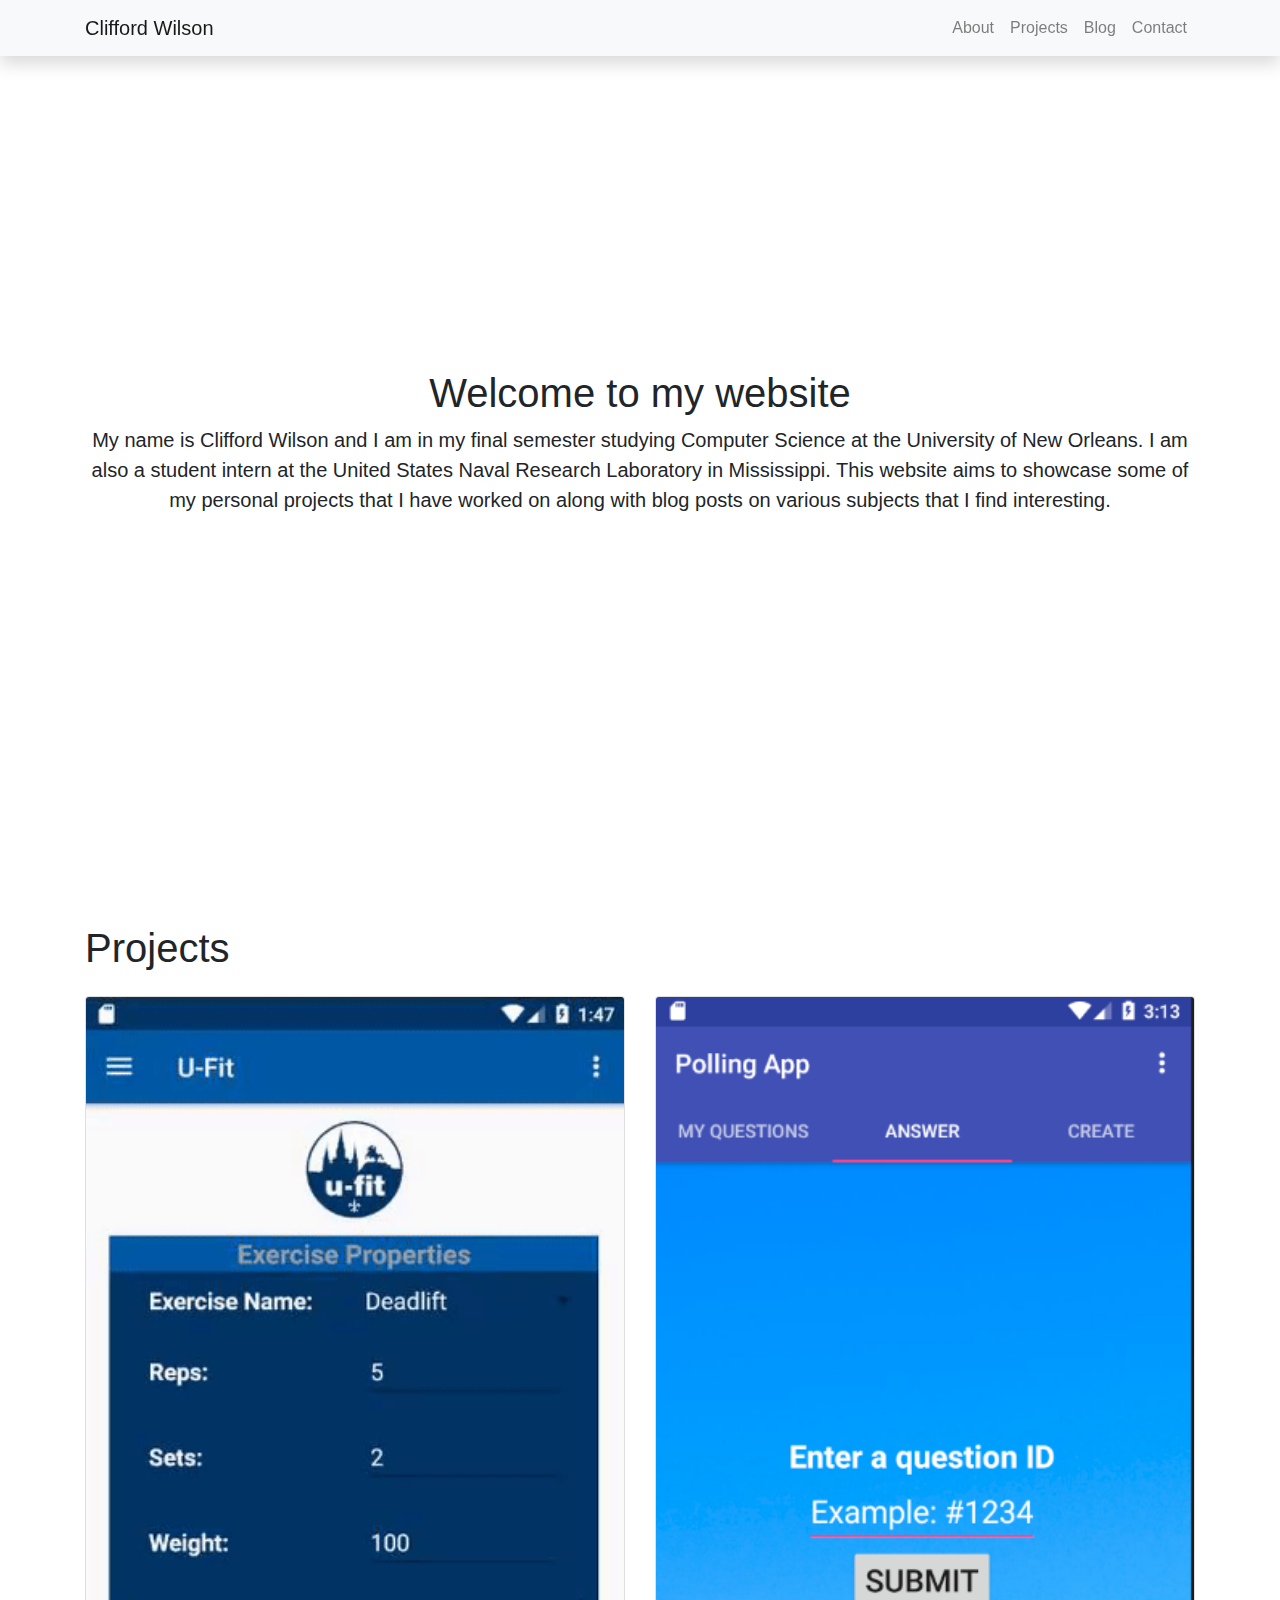
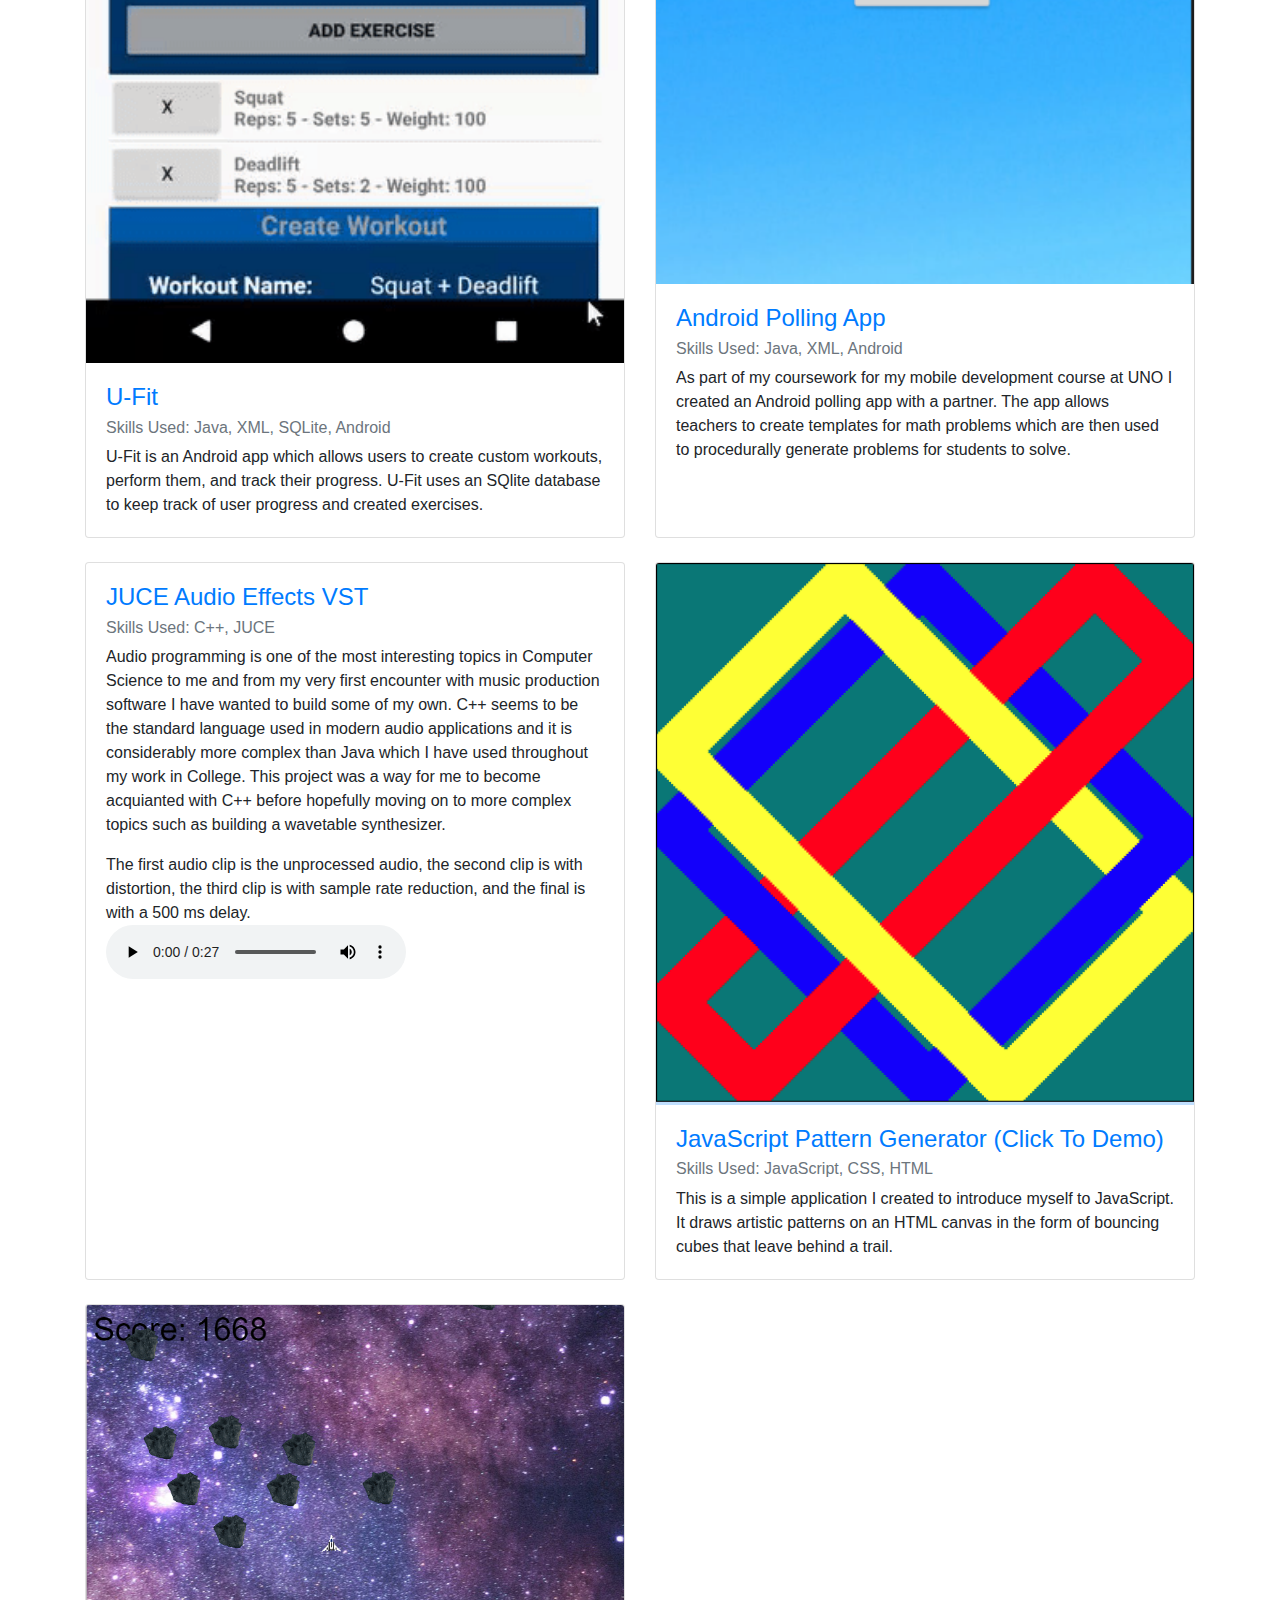
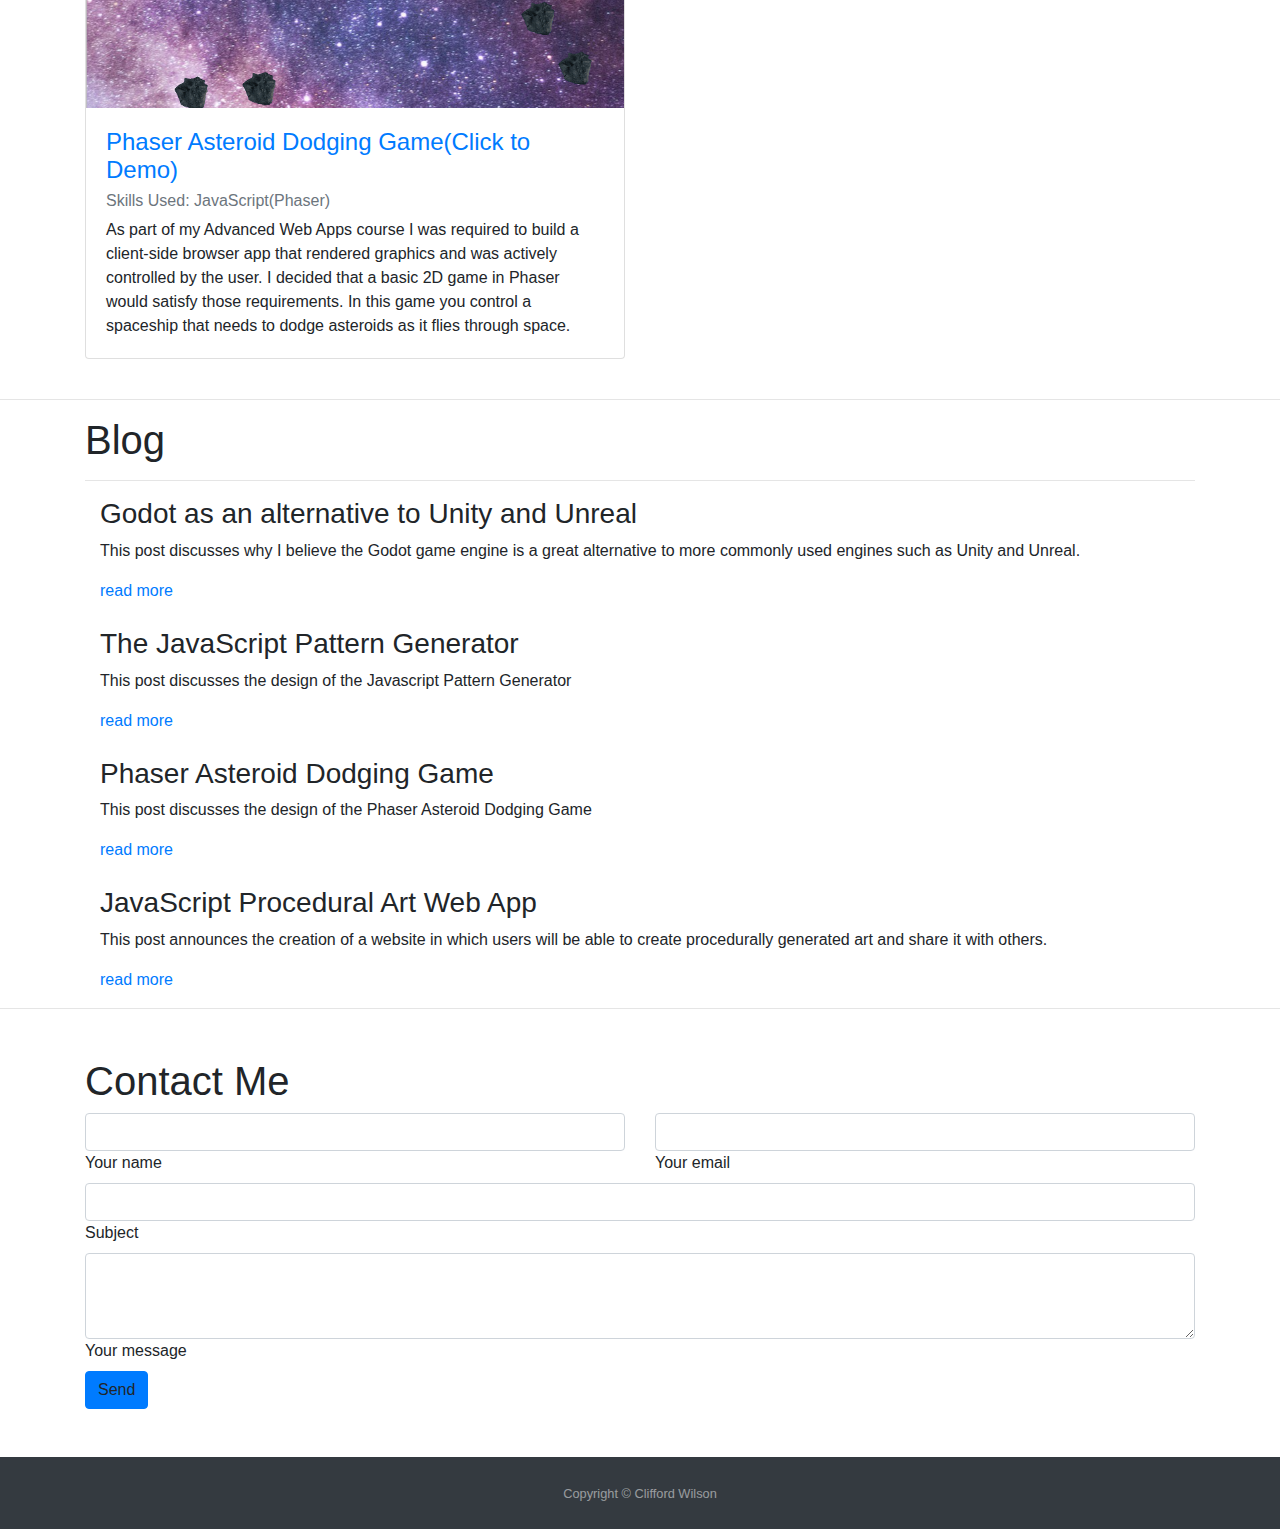
<file: index.html>
<!DOCTYPE html>
<html>

<head>
    <link href="css/bootstrap.min.css" rel="stylesheet">
    <link href="styles/style.css" rel="stylesheet">

    <script src="https://code.jquery.com/jquery-3.4.1.slim.min.js"
        integrity="sha384-J6qa4849blE2+poT4WnyKhv5vZF5SrPo0iEjwBvKU7imGFAV0wwj1yYfoRSJoZ+n"
        crossorigin="anonymous"></script>
    <script src="https://cdn.jsdelivr.net/npm/popper.js@1.16.0/dist/umd/popper.min.js"
        integrity="sha384-Q6E9RHvbIyZFJoft+2mJbHaEWldlvI9IOYy5n3zV9zzTtmI3UksdQRVvoxMfooAo"
        crossorigin="anonymous"></script>
    <script src="https://stackpath.bootstrapcdn.com/bootstrap/4.4.1/js/bootstrap.min.js"
        integrity="sha384-wfSDF2E50Y2D1uUdj0O3uMBJnjuUD4Ih7YwaYd1iqfktj0Uod8GCExl3Og8ifwB6"
        crossorigin="anonymous"></script>
</head>

<nav class="navbar navbar-expand-lg navbar-light bg-light shadow fixed-top">
    <div class="container">
        <a class="navbar-brand" href="#">Clifford Wilson</a>
        <button class="navbar-toggler" type="button" data-toggle="collapse" data-target="#navbarResponsive"
            aria-controls="navbarResponsive" aria-expanded="false" aria-label="Toggle navigation">
            <span class="navbar-toggler-icon"></span>
        </button>
        <div class="collapse navbar-collapse" id="navbarResponsive">
            <ul class="navbar-nav ml-auto">
                <li class="nav-item">
                    <a class="nav-link" href="#">About</a>
                </li>
                <li class="nav-item">
                    <a class="nav-link" href="#section-projects"> Projects</a>
                </li>
                <li class="nav-item">
                    <a class="nav-link" href="#section-blog"> Blog</a>
                </li>
                <li class="nav-item">
                    <a class="nav-link" href="#section-contact"> Contact</a>
                </li>
            </ul>
        </div>
    </div>
</nav>

<header class="masthead">
    <div class="container h-100">
        <div class="row h-100 align-items-center">
            <div class="col-12 text-center">
                <h1 class="font-weight-light">Welcome to my website</h1>
                <p class="lead">My name is Clifford Wilson and I am in my final semester studying Computer Science at the University of New Orleans.
                    I am also a student intern at the United States Naval Research Laboratory in Mississippi. This website aims to showcase some of my 
                    personal projects that I have worked on along with blog posts on various subjects that I find interesting.
                </p>
            </div>
        </div>
    </div>
</header>

<div class="container">

    <section id="section-projects">
    <h1 class="my-4">Projects</h1>

    <div class="row">
        <div class="col-lg-6 mb-4">
            <div class="card h-100">
                <a href="https://github.com/CliffWilson98/U-Fit"><img class="card-img-top" src="images/create_workout.gif" alt=""></a>
                <div class="card-body">
                    <h4 class="card-title">
                        <a href="https://github.com/CliffWilson98/U-Fit">U-Fit</a>
                    </h4>
                    <h6 class="card-subtitle mb-2 text-muted">Skills Used: Java, XML, SQLite, Android </h6>
                    <p class="card-text">U-Fit is an Android app which allows users to create custom workouts, 
                        perform them, and track their progress. U-Fit uses an SQlite database to keep track of user progress and created exercises. 
                    </p>
                </div>
            </div>
        </div>
        <div class="col-lg-6 mb-4">
            <div class="card h-100">
                <a href="https://github.com/CliffWilson98/Android-Polling-App"><img class="card-img-top" src="images/polling_app.png" alt=""></a>
                <div class="card-body">
                    <h4 class="card-title">
                        <a href="https://github.com/CliffWilson98/Android-Polling-App">Android Polling App</a>
                    </h4>
                    <h6 class="card-subtitle mb-2 text-muted">Skills Used: Java, XML, Android </h6>
                    <p class="card-text">
                        As part of my coursework for my mobile development course at UNO I created an Android polling app with a partner. 
                        The app allows teachers to create templates for math problems which are then used to procedurally generate problems 
                        for students to solve. 
                    </p>
                </div>
            </div>
        </div>
        <div class="col-lg-6 mb-4">
            <div class="card h-100">
                <div class="card-body">
                    <h4 class="card-title">
                        <a href="https://github.com/CliffWilson98/JUCE-Effects-VST">JUCE Audio Effects VST</a>
                    </h4>
                    <h6 class="card-subtitle mb-2 text-muted">Skills Used: C++, JUCE</h6>
                    <p class="card-text">
                        Audio programming is one of the most interesting topics in Computer Science to me and from my very first
					encounter with music production software I have wanted to build some of my own. C++ seems to be the standard language used in modern 
					audio applications and it is considerably more complex than Java which I have used throughout my work in College. 
					This project was a way for me to become acquianted with C++ before hopefully moving on to more complex topics such as building
					a wavetable synthesizer.
                    </p>
                    <figcaption>The first audio clip is the unprocessed audio, the second clip is with distortion, the third clip is 
                        with sample rate reduction, and the final is with a 500 ms delay. </figcaption>
                    <audio controls src="audio/VST_Audio.mp3"> Your browser does not support the <code> audio</code> element.
                    </audio> 
                </div>
            </div>
        </div>
        <div class="col-lg-6 mb-4">
            <div class="card h-100">
                <a href="patternGenerator.html"><img class="card-img-top" src="images/art_generator.png" alt=""></a>
                <div class="card-body">
                    <h4 class="card-title">
                        <a href="patternGenerator.html">JavaScript Pattern Generator (Click To Demo)</a>
                    </h4>
                    <h6 class="card-subtitle mb-2 text-muted">Skills Used: JavaScript, CSS, HTML</h6>
                    <p class="card-text"> This is a simple application I created to introduce myself to JavaScript.
                        It draws artistic patterns on an HTML canvas in the form of bouncing cubes that leave behind a trail.
                        </p>
                </div>
            </div>
        </div>
        <div class="col-lg-6 mb-4">
            <div class="card h-100">
                <a href="https://cliffwilson98.github.io/Phaser-Asteroid-Dodger/"><img class="card-img-top" src="images/asteroidDodger.png" alt=""></a>
                <div class="card-body">
                    <h4 class="card-title">
                        <a href="https://cliffwilson98.github.io/Phaser-Asteroid-Dodger/">Phaser Asteroid Dodging Game(Click to Demo)</a>
                    </h4>
                    <h6 class="card-subtitle mb-2 text-muted">Skills Used: JavaScript(Phaser)</h6>
                    <p class="card-text"> As part of my Advanced Web Apps course I was required to build a client-side browser app that rendered graphics and was 
                        actively controlled by the user. I decided that a basic 2D game in Phaser would satisfy those requirements. In this game you control a spaceship that needs 
                        to dodge asteroids as it flies through space. 
                        </p>
                </div>
            </div>
        </div>
    </div>
    </section>

</div>
</section>

<hr>
<!-- BLOG SECTION -->
<section id="section-blog">
<div class="container">
    <h1> Blog </h1>
    <hr>
    <article class='container'>
        <h3> Godot as an alternative to Unity and Unreal</h3>
        <p> This post discusses why I believe the Godot game engine is a great alternative to more commonly used
            engines such as Unity and Unreal.</p>
        <a href="post1.html"> read more </a>
    </article>
    <article class='container mt-4'>
        <h3> The JavaScript Pattern Generator</h3>
        <p> This post discusses the design of the Javascript Pattern Generator</p>
        <a href="patternGeneratorBlogPost.html"> read more </a>
    </article>
    <article class='container mt-4'>
        <h3> Phaser Asteroid Dodging Game</h3>
        <p> This post discusses the design of the Phaser Asteroid Dodging Game</p>
        <a href="asteroidDodgerBlogPost.html"> read more </a>
    </article>
    <article class='container mt-4'>
        <h3> JavaScript Procedural Art Web App</h3>
        <p> This post announces the creation of a website in which users will be able to create procedurally generated art and share it with others.</p>
        <a href="advancedArtGeneratorBlogPost.html"> read more </a>
    </article>
</div>
</section>

<hr>
<section id="section-contact">
<!-- CONTACT SECTION -->
<div class="container">
    <section class="my-5">

        <h1>Contact Me</h1>
        <div class="row">

            <div class="col-md-12 mb-md-0 mb-5">

                <form>

                    <div class="row">

                        <div class="col-md-6">
                            <div class="md-form mb-0">
                                <input type="text" id="contact-name" class="form-control">
                                <label for="contact-name" class="">Your name</label>
                            </div>
                        </div>

                        <div class="col-md-6">
                            <div class="md-form mb-0">
                                <input type="text" id="contact-email" class="form-control">
                                <label for="contact-email" class="">Your email</label>
                            </div>
                        </div>

                    </div>

                    <div class="row">

                        <div class="col-md-12">
                            <div class="md-form mb-0">
                                <input type="text" id="contact-Subject" class="form-control">
                                <label for="contact-Subject" class="">Subject</label>
                            </div>
                        </div>

                    </div>

                    <div class="row">

                        <div class="col-md-12">
                            <div class="md-form">
                                <textarea id="contact-message" class="form-control md-textarea" rows="3"></textarea>
                                <label for="contact-message">Your message</label>
                            </div>
                        </div>

                    </div>

                </form>

                <div class="text-center text-md-left">
                    <a class="btn btn-primary btn-md">Send</a>
                </div>

            </div>
        </div>

    </section>
</div>
</section>

<!-- FOOTER -->
<footer id="sticky-footer" class="py-4 bg-dark text-white-50">
    <div class="container text-center">
        <small>Copyright &copy; Clifford Wilson</small>
    </div>
</footer>

</html>
</file>
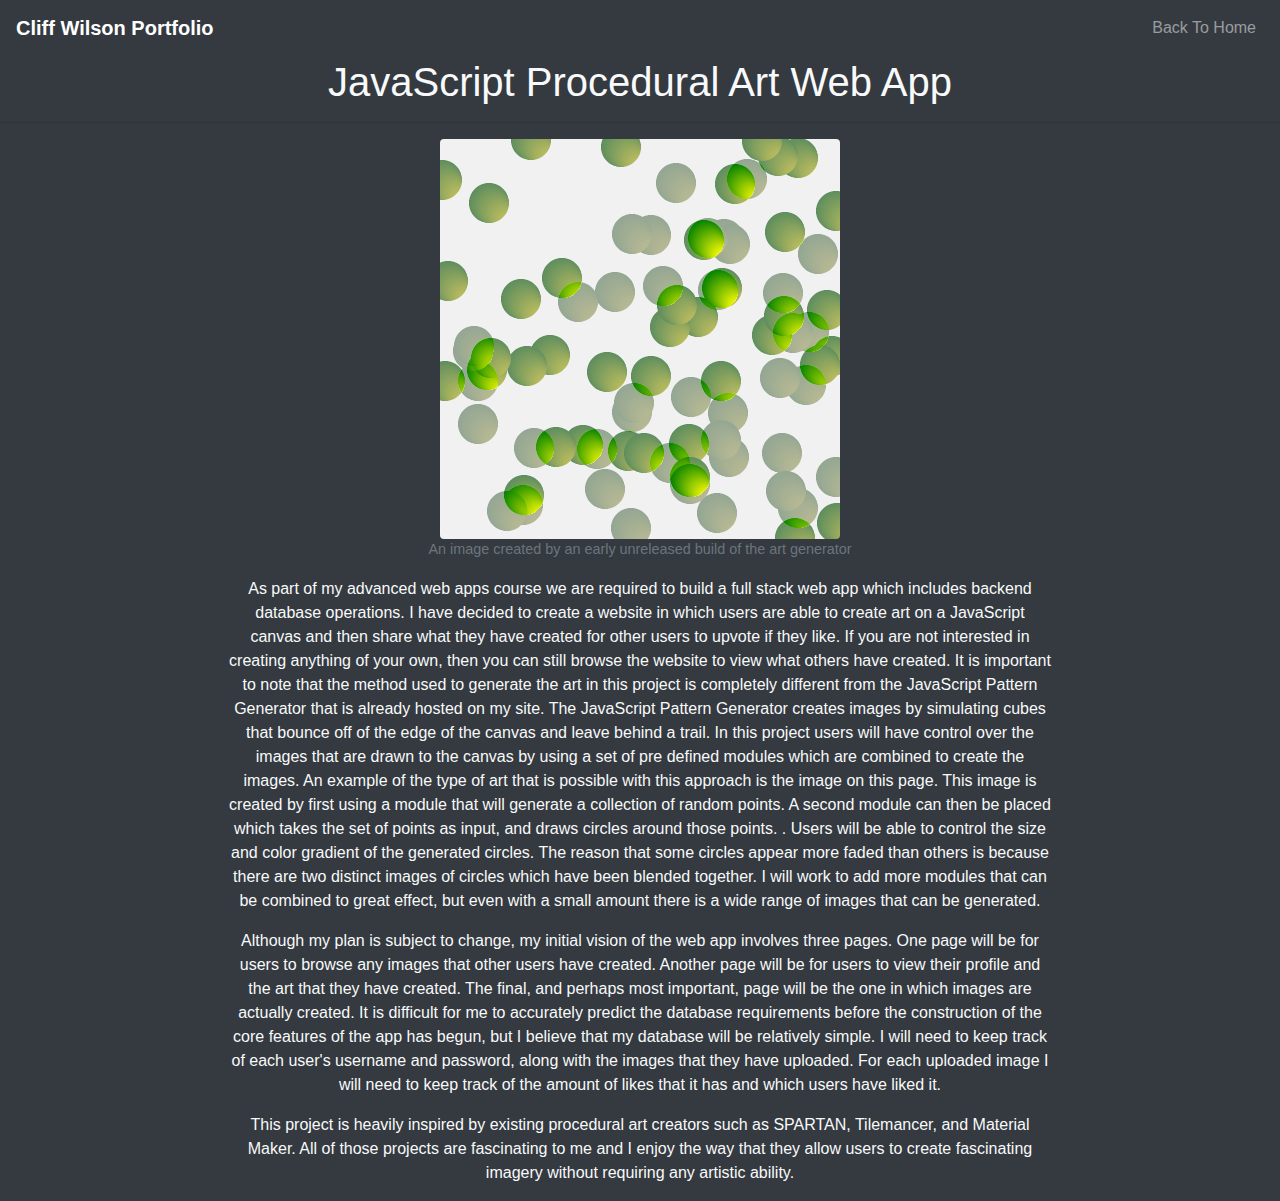
<file: advancedArtGeneratorBlogPost.html>
<!DOCTYPE html>
<html>

<head>
    <title>Cliff Wilson Portfolio</title>

    <style>
        section:before{
            height:58px;
            content: "";
            display: block;
        }

        section{
            min-height: 100vh;
        }

    </style>

    <link href="css/bootstrap.min.css" rel="stylesheet">
</head>

<body class="bg-dark">

    <nav id="top-navbar" class='navbar fixed-top navbar-expand-lg navbar-dark bg-dark'>
        <a class='navbar-brand' href="index.html"><strong>Cliff Wilson Portfolio</strong></a>

        <button class='navbar-toggler' type='button' data-toggle='collapse' data-target='#menu'>
            <span class='navbar-toggler-icon'></span>
        </button>

        <div class='collapse navbar-collapse' id='menu'>
            <ul class='nav navbar-nav ml-auto'>
                <li class='nav-item'>
                    <a class='nav-link' href="index.html"> Back To Home </a>
                </li>
        </div>
    </nav>

    <section class='text-light'>
        <div class="container-fluid text-center">
            <h1> JavaScript Procedural Art Web App</h1>
        </div>
        <hr>
        <div class="container-fluid text-center col-md-8">
            <img src="images/artExample.png" class="rounded">
            <figcaption class="figure-caption">An image created by an early unreleased build of the art generator</figcaption>
            <p class="mt-3"> 
                As part of my advanced web apps course we are required to build a full stack web app which includes backend database operations. I have decided to create a website in which users 
                are able to create art on a JavaScript canvas and then share what they have created for other users to upvote if they like. If you are not interested in creating anything of your own, 
                then you can still browse the website to view what others have created. It is important to note that the method
                used to generate the art in this project is completely different from the JavaScript Pattern Generator that is already hosted on my site. The JavaScript Pattern Generator creates images by simulating
                cubes that bounce off of the edge of the canvas and leave behind a trail. In this project users will have control over the images that are drawn to the canvas by using a set of pre defined modules which 
                are combined to create the images. An example of the type of art that is possible with this approach is the image on this page. This image is created by first using a module that will generate a collection of random
                points. A second module can then be placed which takes the set of points as input, and draws circles around those points. . Users will be able to control the size and color gradient of the generated circles. The reason 
                that some circles appear more faded than others is because there are two distinct images of circles which have been blended together. I will work to add more modules that can be combined to great effect, but even with a small amount there is a wide range of images that can be generated. 
            </p>
            <p class="mt-3"> 
                Although my plan is subject to change, my initial vision of the web app involves three pages. One page will be for users to browse any images that other users have created. Another page will be for users to view their profile and 
                the art that they have created. The final, and perhaps most important, page will be the one in which images are actually created. It is difficult for me to accurately predict the database requirements before the construction of the core 
                features of the app has begun, but I believe that my database will be relatively simple. I will need to keep track of each user's username and password, along with the images that they have uploaded. For each uploaded image I will need to keep track 
                of the amount of likes that it has and which users have liked it. 
            </p>
            <p class="mt-3"> 
                This project is heavily inspired by existing procedural art creators such as SPARTAN, Tilemancer, and Material Maker. All of those projects are fascinating to me and I enjoy the way that they allow 
                users to create fascinating imagery without requiring any artistic ability.
            </p>
        </div>
    </section>

    <script src="https://code.jquery.com/jquery-3.4.1.slim.min.js"
        integrity="sha384-J6qa4849blE2+poT4WnyKhv5vZF5SrPo0iEjwBvKU7imGFAV0wwj1yYfoRSJoZ+n"
        crossorigin="anonymous"></script>
    <script src="https://cdn.jsdelivr.net/npm/popper.js@1.16.0/dist/umd/popper.min.js"
        integrity="sha384-Q6E9RHvbIyZFJoft+2mJbHaEWldlvI9IOYy5n3zV9zzTtmI3UksdQRVvoxMfooAo"
        crossorigin="anonymous"></script>
    <script src=rhttps://stackpath.bootstrapcdn.com/bootstrap/4.4.1/js/bootstrap.min.js"
        integrity="sha384-wfSDF2E50Y2D1uUdj0O3uMBJnjuUD4Ih7YwaYd1iqfktj0Uod8GCExl3Og8ifwB6"
        crossorigin="anonymous"></script>
</body>

</html>
</file>
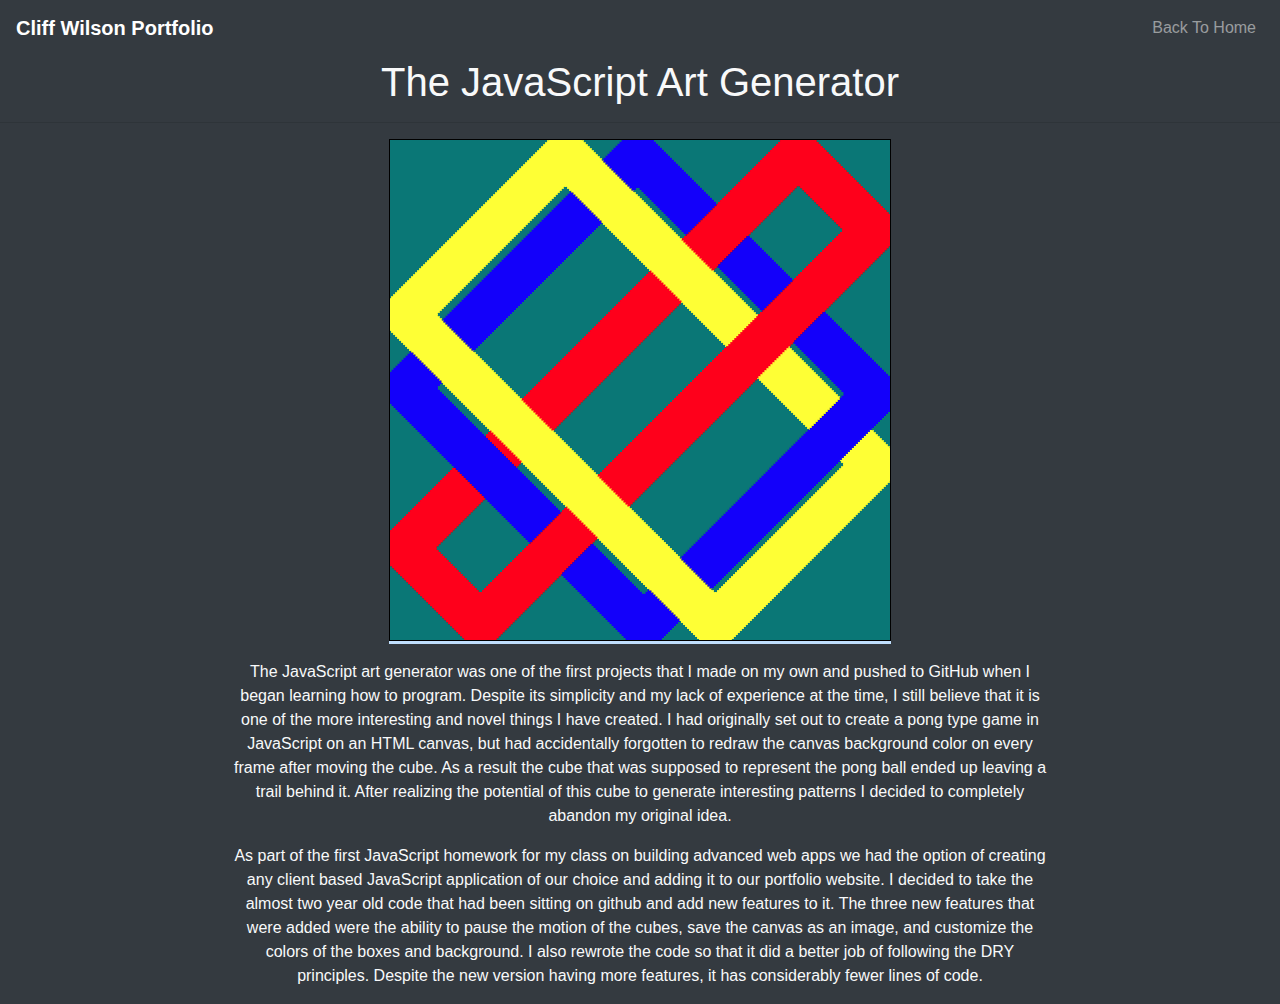
<file: artGeneratorBlogPost.html>
<!DOCTYPE html>
<html>

<head>
    <title>Cliff Wilson Portfolio</title>

    <style>
        section:before{
            height:58px;
            content: "";
            display: block;
        }

        section{
            min-height: 100vh;
        }

    </style>

    <link href="css/bootstrap.min.css" rel="stylesheet">
</head>

<body class="bg-dark">

    <nav id="top-navbar" class='navbar fixed-top navbar-expand-lg navbar-dark bg-dark'>
        <a class='navbar-brand' href="index.html"><strong>Cliff Wilson Portfolio</strong></a>

        <button class='navbar-toggler' type='button' data-toggle='collapse' data-target='#menu'>
            <span class='navbar-toggler-icon'></span>
        </button>

        <div class='collapse navbar-collapse' id='menu'>
            <ul class='nav navbar-nav ml-auto'>
                <li class='nav-item'>
                    <a class='nav-link' href="index.html"> Back To Home </a>
                </li>
        </div>
    </nav>

    <section class='text-light'>
        <div class="container-fluid text-center">
            <h1> The JavaScript Art Generator</h1>
        </div>
        <hr>
        <div class="container-fluid text-center col-md-8">
            <img src="images/art_generator.png">
            <p class="mt-3"> 
                The JavaScript art generator was one of the first projects that I made on my own and pushed to GitHub when I began learning how to program.
                Despite its simplicity and my lack of experience at the time, I still believe that it is one of the more interesting and novel things I have created.
                I had originally set out to create a pong type game in JavaScript on an HTML canvas, but had accidentally forgotten to redraw the canvas background 
                color on every frame after moving the cube. As a result the cube that was supposed to represent the pong ball ended up leaving a trail behind it. After realizing
                the potential of this cube to generate interesting patterns I decided to completely abandon my original idea.
            </p>
            <p class="mt-3"> 
                As part of the first JavaScript homework for my class on building advanced web apps we had the option of creating any client based 
                JavaScript application of our choice and adding it to our portfolio website. I decided to take the almost two year old code that had been sitting 
                on github and add new features to it. The three new features that were added were the ability to pause the motion of the cubes, save the canvas as an 
                image, and customize the colors of the boxes and background. I also rewrote the code so that it did a better job of following the DRY principles. Despite 
                the new version having more features, it has considerably fewer lines of code.
            </p>
        </div>
    </section>

    <script src="https://code.jquery.com/jquery-3.4.1.slim.min.js"
        integrity="sha384-J6qa4849blE2+poT4WnyKhv5vZF5SrPo0iEjwBvKU7imGFAV0wwj1yYfoRSJoZ+n"
        crossorigin="anonymous"></script>
    <script src="https://cdn.jsdelivr.net/npm/popper.js@1.16.0/dist/umd/popper.min.js"
        integrity="sha384-Q6E9RHvbIyZFJoft+2mJbHaEWldlvI9IOYy5n3zV9zzTtmI3UksdQRVvoxMfooAo"
        crossorigin="anonymous"></script>
    <script src=rhttps://stackpath.bootstrapcdn.com/bootstrap/4.4.1/js/bootstrap.min.js"
        integrity="sha384-wfSDF2E50Y2D1uUdj0O3uMBJnjuUD4Ih7YwaYd1iqfktj0Uod8GCExl3Og8ifwB6"
        crossorigin="anonymous"></script>
</body>

</html>
</file>
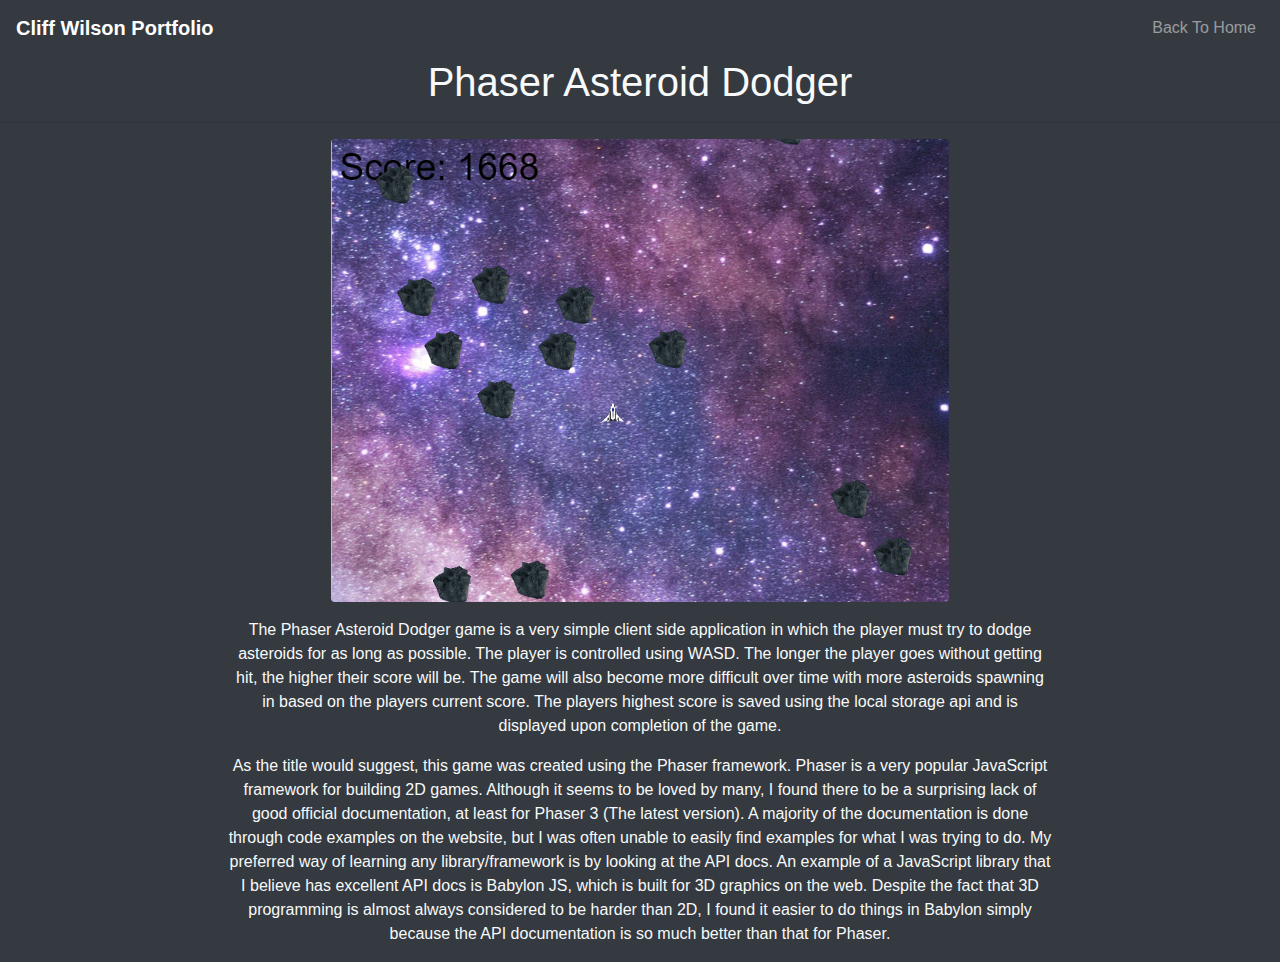
<file: asteroidDodgerBlogPost.html>
<html>

<head>
    <title>Cliff Wilson Portfolio</title>

    <style>
        section:before{
            height:58px;
            content: "";
            display: block;
        }

        section{
            min-height: 100vh;
        }

    </style>

    <link href="css/bootstrap.min.css" rel="stylesheet">
</head>

<body class="bg-dark">

    <nav id="top-navbar" class='navbar fixed-top navbar-expand-lg navbar-dark bg-dark'>
        <a class='navbar-brand' href="index.html"><strong>Cliff Wilson Portfolio</strong></a>

        <button class='navbar-toggler' type='button' data-toggle='collapse' data-target='#menu'>
            <span class='navbar-toggler-icon'></span>
        </button>

        <div class='collapse navbar-collapse' id='menu'>
            <ul class='nav navbar-nav ml-auto'>
                <li class='nav-item'>
                    <a class='nav-link' href="index.html"> Back To Home </a>
                </li>
        </div>
    </nav>

    <section class='text-light'>
        <div class="container-fluid text-center">
            <h1> Phaser Asteroid Dodger</h1>
        </div>
        <hr>
        <div class="container-fluid text-center col-md-8">
            <img src="images/asteroidDodger.png" class="rounded w-75">
            <p class = "mt-3"> 
                The Phaser Asteroid Dodger game is a very simple client side application in which the player must try to dodge asteroids for as long as possible. The player is controlled using WASD. 
                The longer the player goes without getting hit, the higher their score will be. The game will also become more difficult over time with more asteroids spawning in based on the players current score. 
                The players highest score is saved using the local storage api and is displayed upon completion of the game.
            </p>
            <p> 
                As the title would suggest, this game was created using the Phaser framework. Phaser is a very popular JavaScript framework for building 2D games. Although it seems to be loved by many, I found there to be 
                a surprising lack of good official documentation, at least for Phaser 3 (The latest version). A majority of the documentation is done through code examples on the website, but I was often unable to easily find
                examples for what I was trying to do. My preferred way of learning any library/framework is by looking at the API docs. An example of a JavaScript library that I believe has excellent API docs is Babylon JS, which is 
                built for 3D graphics on the web. Despite the fact that 3D programming is almost always considered to be harder than 2D, I found it easier to do things in Babylon simply because the API documentation is so much better than
                that for Phaser.
            </p>
        </div>
    </section>

    <script src="https://code.jquery.com/jquery-3.4.1.slim.min.js"
        integrity="sha384-J6qa4849blE2+poT4WnyKhv5vZF5SrPo0iEjwBvKU7imGFAV0wwj1yYfoRSJoZ+n"
        crossorigin="anonymous"></script>
    <script src="https://cdn.jsdelivr.net/npm/popper.js@1.16.0/dist/umd/popper.min.js"
        integrity="sha384-Q6E9RHvbIyZFJoft+2mJbHaEWldlvI9IOYy5n3zV9zzTtmI3UksdQRVvoxMfooAo"
        crossorigin="anonymous"></script>
    <script src=rhttps://stackpath.bootstrapcdn.com/bootstrap/4.4.1/js/bootstrap.min.js"
        integrity="sha384-wfSDF2E50Y2D1uUdj0O3uMBJnjuUD4Ih7YwaYd1iqfktj0Uod8GCExl3Og8ifwB6"
        crossorigin="anonymous"></script>
</body>

</html>
</file>
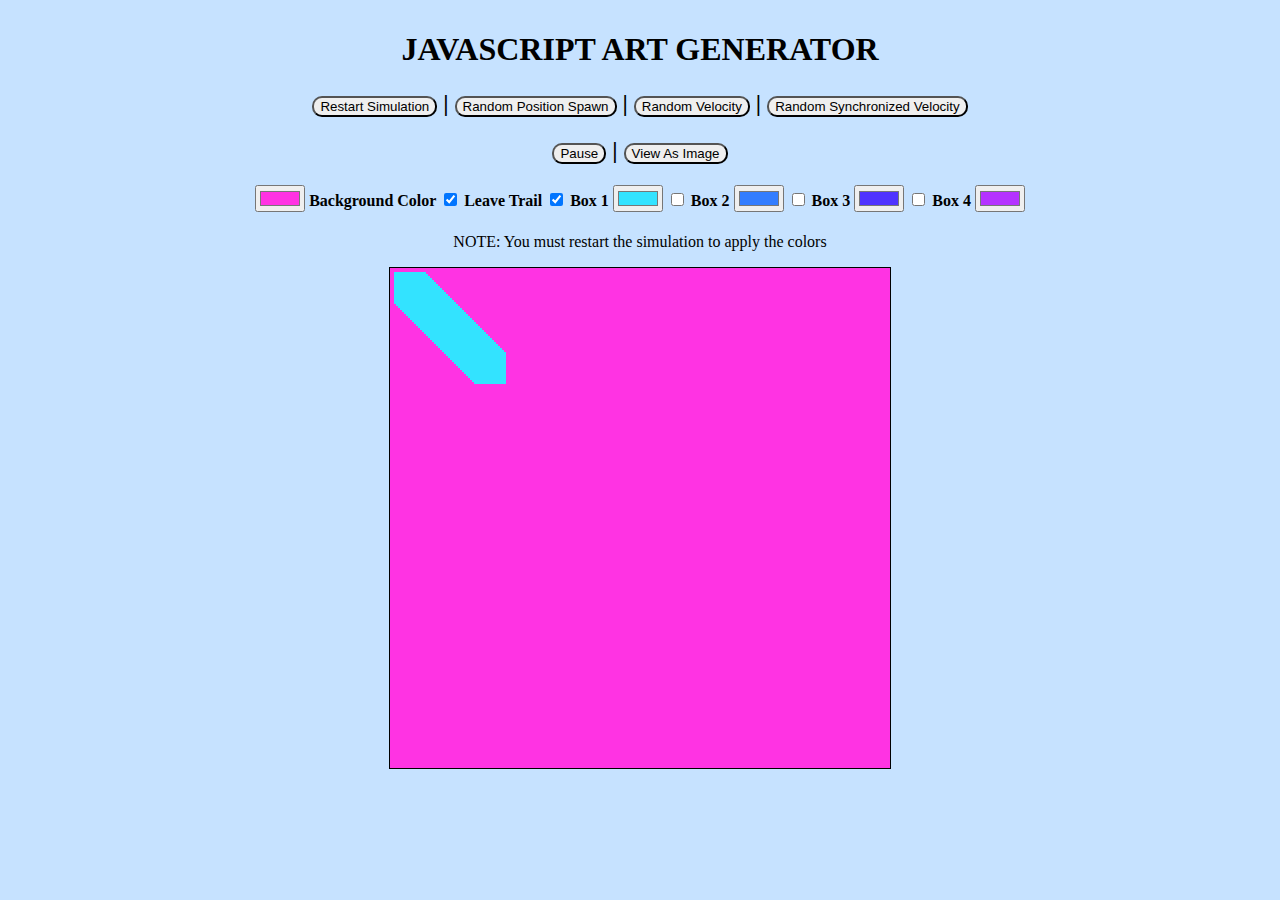
<file: patternGenerator.html>
<!DOCTYPE html>
<style>

html {
		text-align: center;
}

body{
	background-color: #C6E2FF;
}

button{
	border-radius: 10px;
}

</style>

<html>

<script src="scripts/patternGenerator.js"></script>
<body>

	<h1 style = "padding-top: 10px"> JAVASCRIPT ART GENERATOR </h1>

	<h2> <button onclick="restart()">Restart Simulation</button> | <button onclick="randomPositionSpawn()">Random Position Spawn</button> | <button onclick="randomizeVelocity()">Random Velocity</button> | <button onclick="randomizeVelocitySynced()">Random Synchronized Velocity</button></h2>
	<h2> <button onclick="pauseGame()">Pause</button> | <button onclick="exportCanvas()">View As Image</button> </h2>
	<h4>
		<input type="color" id = "backgroundColor" value= #ff33e3> Background Color
		<input type="checkbox" id="trail"> Leave Trail
		<input type="checkbox" id = "Box1"> Box 1
		<input type="color" value = #33e3ff id = "box1Color"> 
		<input type="checkbox" id = "Box2"> Box 2
		<input type="color" id = "box2Color" value = #337dff> 
		<input type="checkbox" id = "Box3"> Box 3
		<input type="color" id = "box3Color" value = #4f33ff> 
		<input type="checkbox" id = "Box4"> Box 4
		<input type="color" id = "box4Color" value = #b533ff> 
	</h4>
	<p> NOTE: You must restart the simulation to apply the colors</p>
	<canvas id="gameCanvas" width="500" height="500" style="border:1px solid #000000;"></canvas>

</body>
</html>
</file>
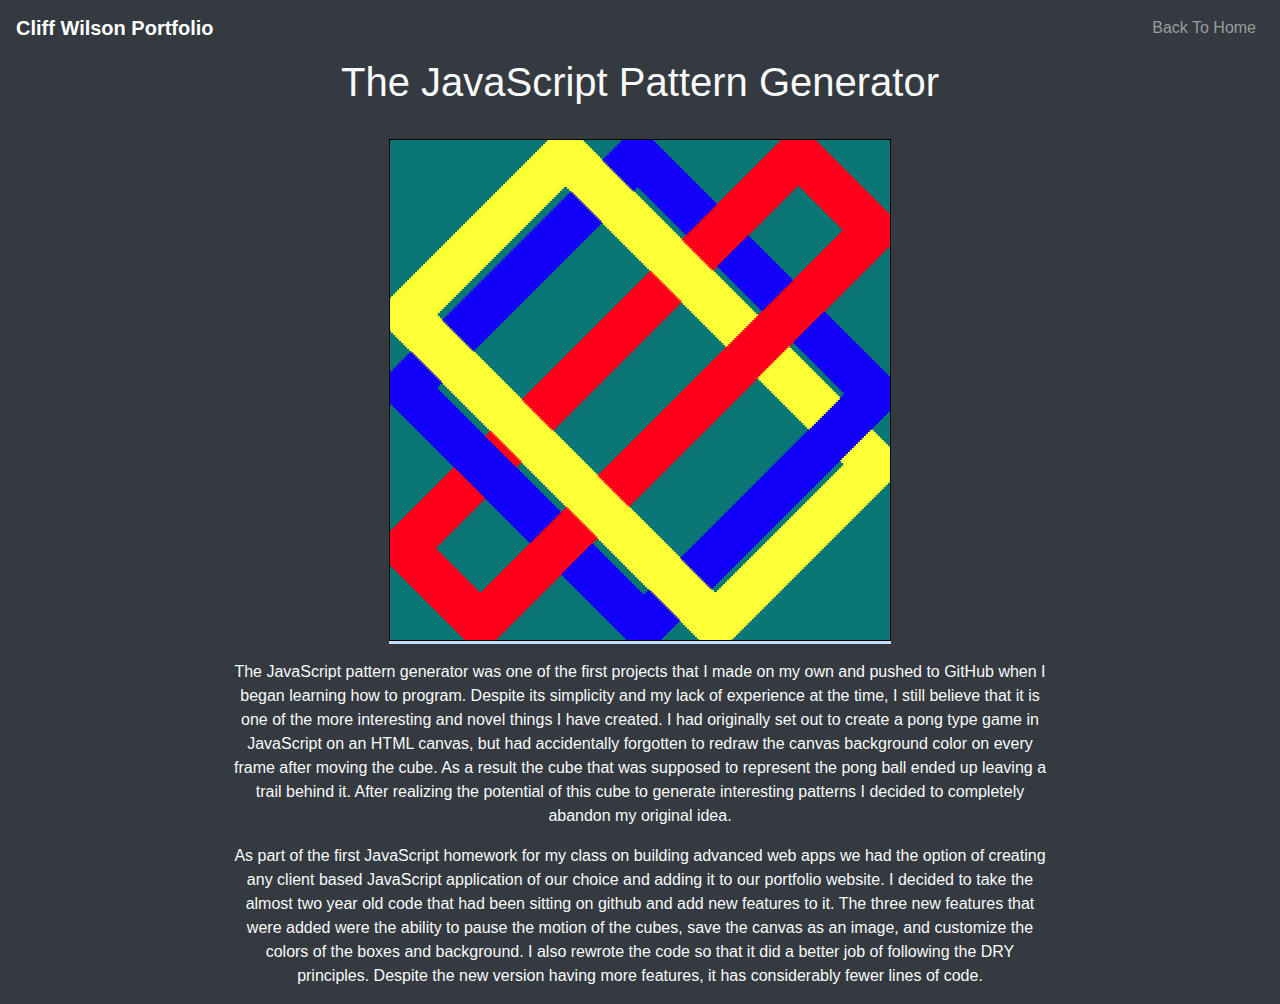
<file: patternGeneratorBlogPost.html>
<!DOCTYPE html>
<html>

<head>
    <title>Cliff Wilson Portfolio</title>

    <style>
        section:before{
            height:58px;
            content: "";
            display: block;
        }

        section{
            min-height: 100vh;
        }

    </style>

    <link href="css/bootstrap.min.css" rel="stylesheet">
</head>

<body class="bg-dark">

    <nav id="top-navbar" class='navbar fixed-top navbar-expand-lg navbar-dark bg-dark'>
        <a class='navbar-brand' href="index.html"><strong>Cliff Wilson Portfolio</strong></a>

        <button class='navbar-toggler' type='button' data-toggle='collapse' data-target='#menu'>
            <span class='navbar-toggler-icon'></span>
        </button>

        <div class='collapse navbar-collapse' id='menu'>
            <ul class='nav navbar-nav ml-auto'>
                <li class='nav-item'>
                    <a class='nav-link' href="index.html"> Back To Home </a>
                </li>
        </div>
    </nav>

    <section class='text-light'>
        <div class="container-fluid text-center">
            <h1> The JavaScript Pattern Generator</h1>
        </div>
        <hr>
        <div class="container-fluid text-center col-md-8">
            <img src="images/art_generator.png">
            <p class="mt-3"> 
                The JavaScript pattern generator was one of the first projects that I made on my own and pushed to GitHub when I began learning how to program.
                Despite its simplicity and my lack of experience at the time, I still believe that it is one of the more interesting and novel things I have created.
                I had originally set out to create a pong type game in JavaScript on an HTML canvas, but had accidentally forgotten to redraw the canvas background 
                color on every frame after moving the cube. As a result the cube that was supposed to represent the pong ball ended up leaving a trail behind it. After realizing
                the potential of this cube to generate interesting patterns I decided to completely abandon my original idea.
            </p>
            <p class="mt-3"> 
                As part of the first JavaScript homework for my class on building advanced web apps we had the option of creating any client based 
                JavaScript application of our choice and adding it to our portfolio website. I decided to take the almost two year old code that had been sitting 
                on github and add new features to it. The three new features that were added were the ability to pause the motion of the cubes, save the canvas as an 
                image, and customize the colors of the boxes and background. I also rewrote the code so that it did a better job of following the DRY principles. Despite 
                the new version having more features, it has considerably fewer lines of code.
            </p>
        </div>
    </section>

    <script src="https://code.jquery.com/jquery-3.4.1.slim.min.js"
        integrity="sha384-J6qa4849blE2+poT4WnyKhv5vZF5SrPo0iEjwBvKU7imGFAV0wwj1yYfoRSJoZ+n"
        crossorigin="anonymous"></script>
    <script src="https://cdn.jsdelivr.net/npm/popper.js@1.16.0/dist/umd/popper.min.js"
        integrity="sha384-Q6E9RHvbIyZFJoft+2mJbHaEWldlvI9IOYy5n3zV9zzTtmI3UksdQRVvoxMfooAo"
        crossorigin="anonymous"></script>
    <script src=rhttps://stackpath.bootstrapcdn.com/bootstrap/4.4.1/js/bootstrap.min.js"
        integrity="sha384-wfSDF2E50Y2D1uUdj0O3uMBJnjuUD4Ih7YwaYd1iqfktj0Uod8GCExl3Og8ifwB6"
        crossorigin="anonymous"></script>
</body>

</html>
</file>
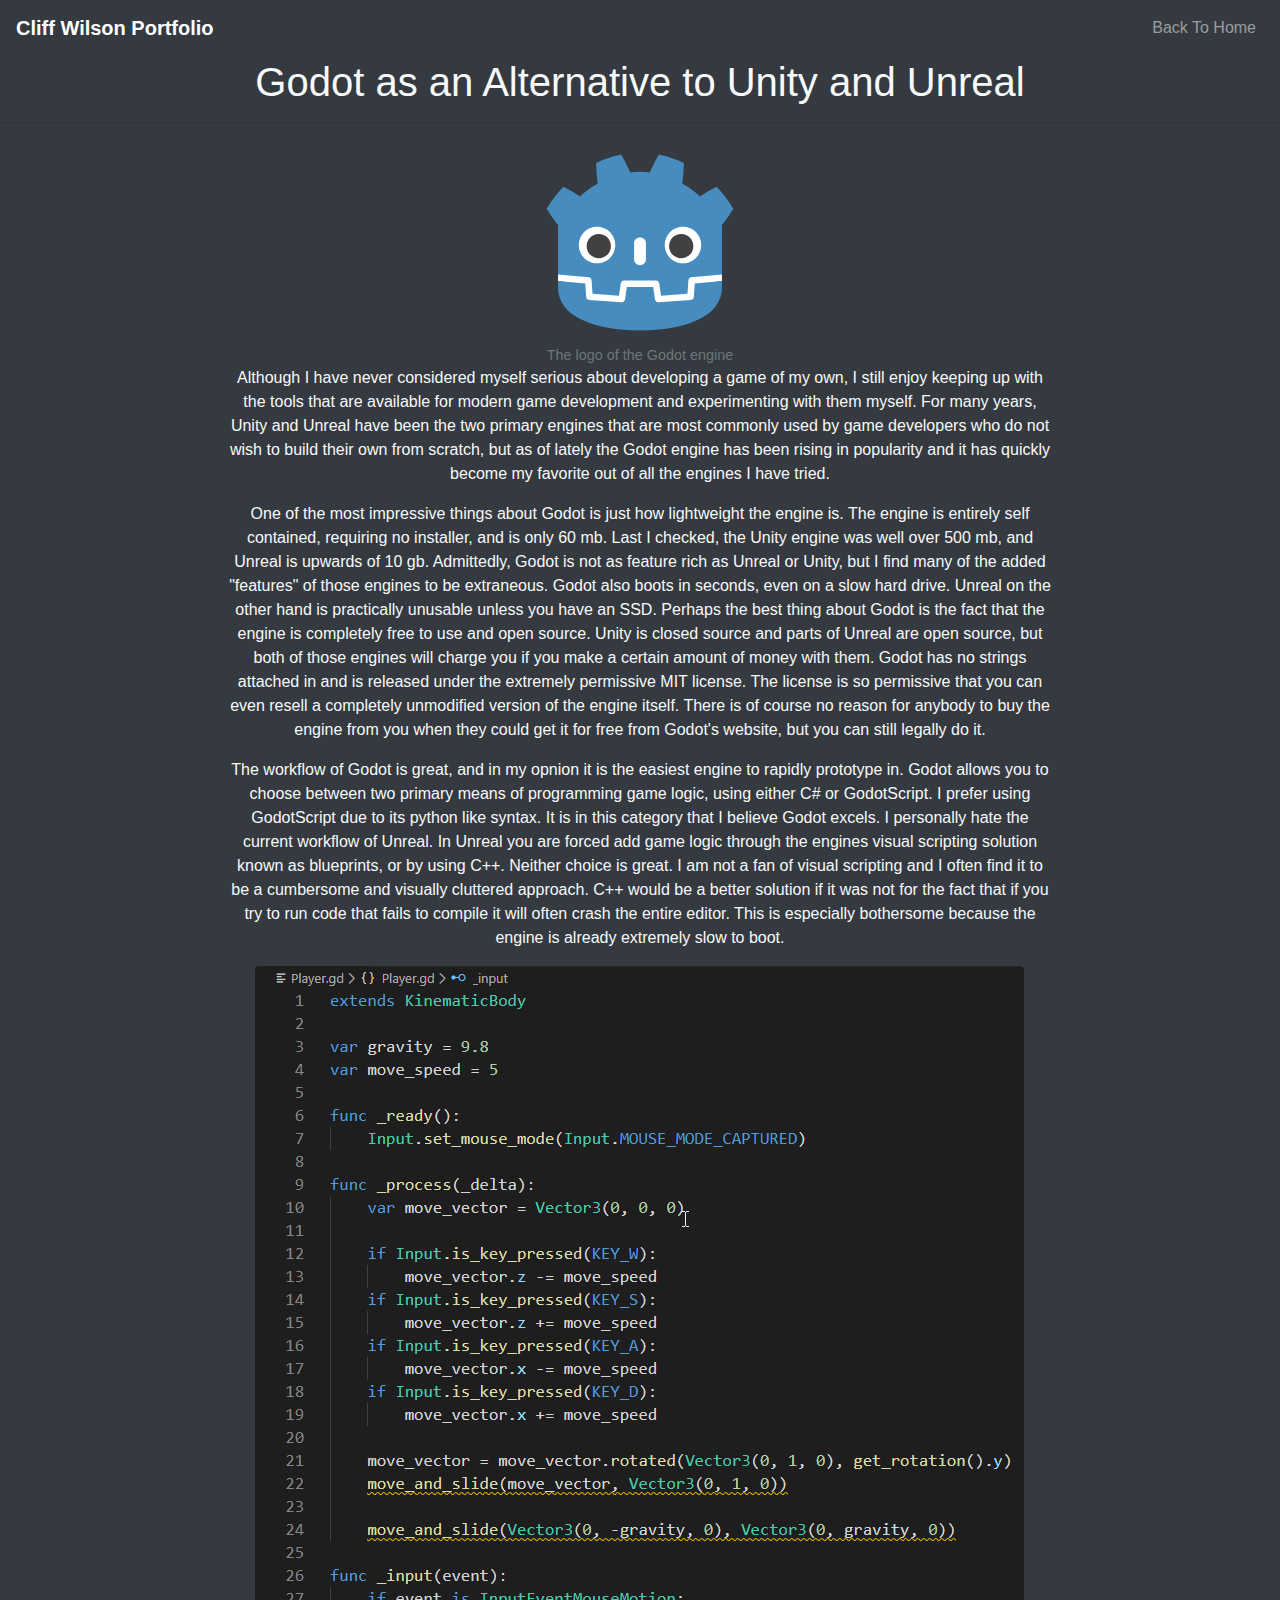
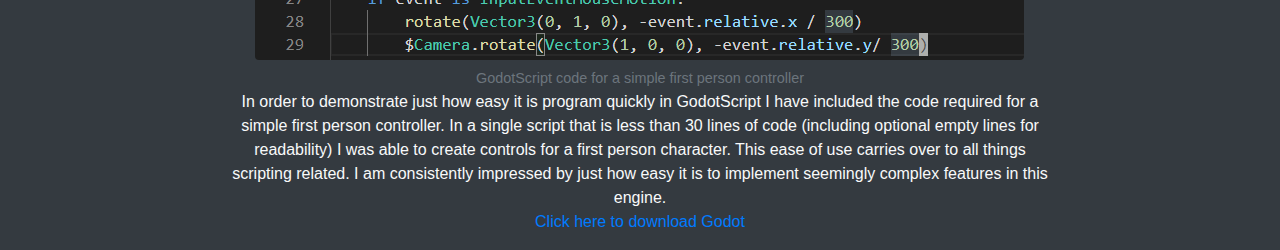
<file: post1.html>
<!DOCTYPE html>
<html>

<head>
    <title>Cliff Wilson Portfolio</title>

    <style>
        section:before{
            height:58px;
            content: "";
            display: block;
        }

        section{
            min-height: 100vh;
        }

    </style>

    <link href="css/bootstrap.min.css" rel="stylesheet">
</head>

<body class="bg-dark">

    <nav id="top-navbar" class='navbar fixed-top navbar-expand-lg navbar-dark bg-dark'>
        <a class='navbar-brand' href="index.html"><strong>Cliff Wilson Portfolio</strong></a>

        <button class='navbar-toggler' type='button' data-toggle='collapse' data-target='#menu'>
            <span class='navbar-toggler-icon'></span>
        </button>

        <div class='collapse navbar-collapse' id='menu'>
            <ul class='nav navbar-nav ml-auto'>
                <li class='nav-item'>
                    <a class='nav-link' href="index.html"> Back To Home </a>
                </li>
        </div>
    </nav>

    <section class='text-light'>
        <div class="container-fluid text-center">
            <h1> Godot as an Alternative to Unity and Unreal</h1>
        </div>
        <hr>
        <div class="container-fluid text-center col-md-8">
            <img src="images/Godot_icon.svg" class="rounded w-25">
            <figcaption class="figure-caption">The logo of the Godot engine</figcaption>
            <!-- </figure> -->
            <p> Although I have never considered myself serious about developing a game of my own, I still enjoy keeping up with 
                the tools that are available for modern game development and experimenting with them myself. For many years, Unity and Unreal have been 
                the two primary engines that are most commonly used by game developers who do not wish to build their own from scratch, 
                but as of lately the Godot engine has been rising in popularity and it has quickly become my favorite out of all the engines I have tried. 
            </p>
            <p> One of the most impressive things about Godot is just how lightweight the engine is. The engine is entirely self contained, requiring
                no installer, and is only 60 mb. Last I checked, the Unity engine was well over 500 mb, and Unreal is upwards of 10 gb. Admittedly, Godot is 
                not as feature rich as Unreal or Unity, but I find many of the added "features" of those engines to be extraneous. Godot also boots in seconds,
                even on a slow hard drive. Unreal on the other hand is practically unusable unless you have an SSD. Perhaps the best thing about Godot
                is the fact that the engine is completely free to use and open source. Unity is closed source and parts of Unreal are open source, but both of those engines 
                will charge you if you make a certain amount of money with them. Godot has no strings attached in and is released under the extremely permissive 
                MIT license. The license is so permissive that you can even resell a completely unmodified version of the engine itself. There is of course no reason for anybody 
                to buy the engine from you when they could get it for free from Godot's website, but you can still legally do it.
            </p>
            <p>
                The workflow of Godot is great, and in my opnion it is the easiest engine to rapidly prototype in. Godot allows you to choose between
                two primary means of programming game logic, using either C# or GodotScript. I prefer using GodotScript due to its python like syntax.
                It is in this category that I believe Godot excels. I personally hate the current workflow of Unreal. In Unreal you are forced add game 
                logic through the engines visual scripting solution known as blueprints, or by using C++. Neither choice is great. I am not a fan of visual 
                scripting and I often find it to be a cumbersome and visually cluttered approach. C++ would be a better solution if it was not for the fact 
                that if you try to run code that fails to compile it will often crash the entire editor. This is especially bothersome because the engine is already
                extremely slow to boot. 
            </p>
            <img src="images/first_person_code.png" class="figure-img img-fluid rounded">
            <figcaption class="figure-caption">GodotScript code for a simple first person controller</figcaption>
            <p>
                In order to demonstrate just how easy it is program quickly in GodotScript I have included the code required for a simple first person controller.
                In a single script that is less than 30 lines of code (including optional empty lines for readability) I was able to create controls for a first person character. 
                This ease of use carries over to all things scripting related. I am consistently impressed by just how easy it is to implement seemingly complex features 
                in this engine. <br><a href='https://godotengine.org/'>Click here to download Godot</a>
            </p>
        </div>
    </section>

    <script src="https://code.jquery.com/jquery-3.4.1.slim.min.js"
        integrity="sha384-J6qa4849blE2+poT4WnyKhv5vZF5SrPo0iEjwBvKU7imGFAV0wwj1yYfoRSJoZ+n"
        crossorigin="anonymous"></script>
    <script src="https://cdn.jsdelivr.net/npm/popper.js@1.16.0/dist/umd/popper.min.js"
        integrity="sha384-Q6E9RHvbIyZFJoft+2mJbHaEWldlvI9IOYy5n3zV9zzTtmI3UksdQRVvoxMfooAo"
        crossorigin="anonymous"></script>
    <script src=rhttps://stackpath.bootstrapcdn.com/bootstrap/4.4.1/js/bootstrap.min.js"
        integrity="sha384-wfSDF2E50Y2D1uUdj0O3uMBJnjuUD4Ih7YwaYd1iqfktj0Uod8GCExl3Og8ifwB6"
        crossorigin="anonymous"></script>
</body>

</html>
</file>
<file: styles/style.css>
.masthead {
  height: 100vh;
  min-height: 500px;
  background-image: url('https://source.unsplash.com/BtbjCFUvBXs/1920x1080');
  background-size: cover;
  background-position: center;
  background-repeat: no-repeat;
}

/* Sticky Footer Classes */
html,
body {
  height: 100%;
}

#page-content {
  flex: 1 0 auto;
}

#sticky-footer {
  flex-shrink: none;
}
</file>
